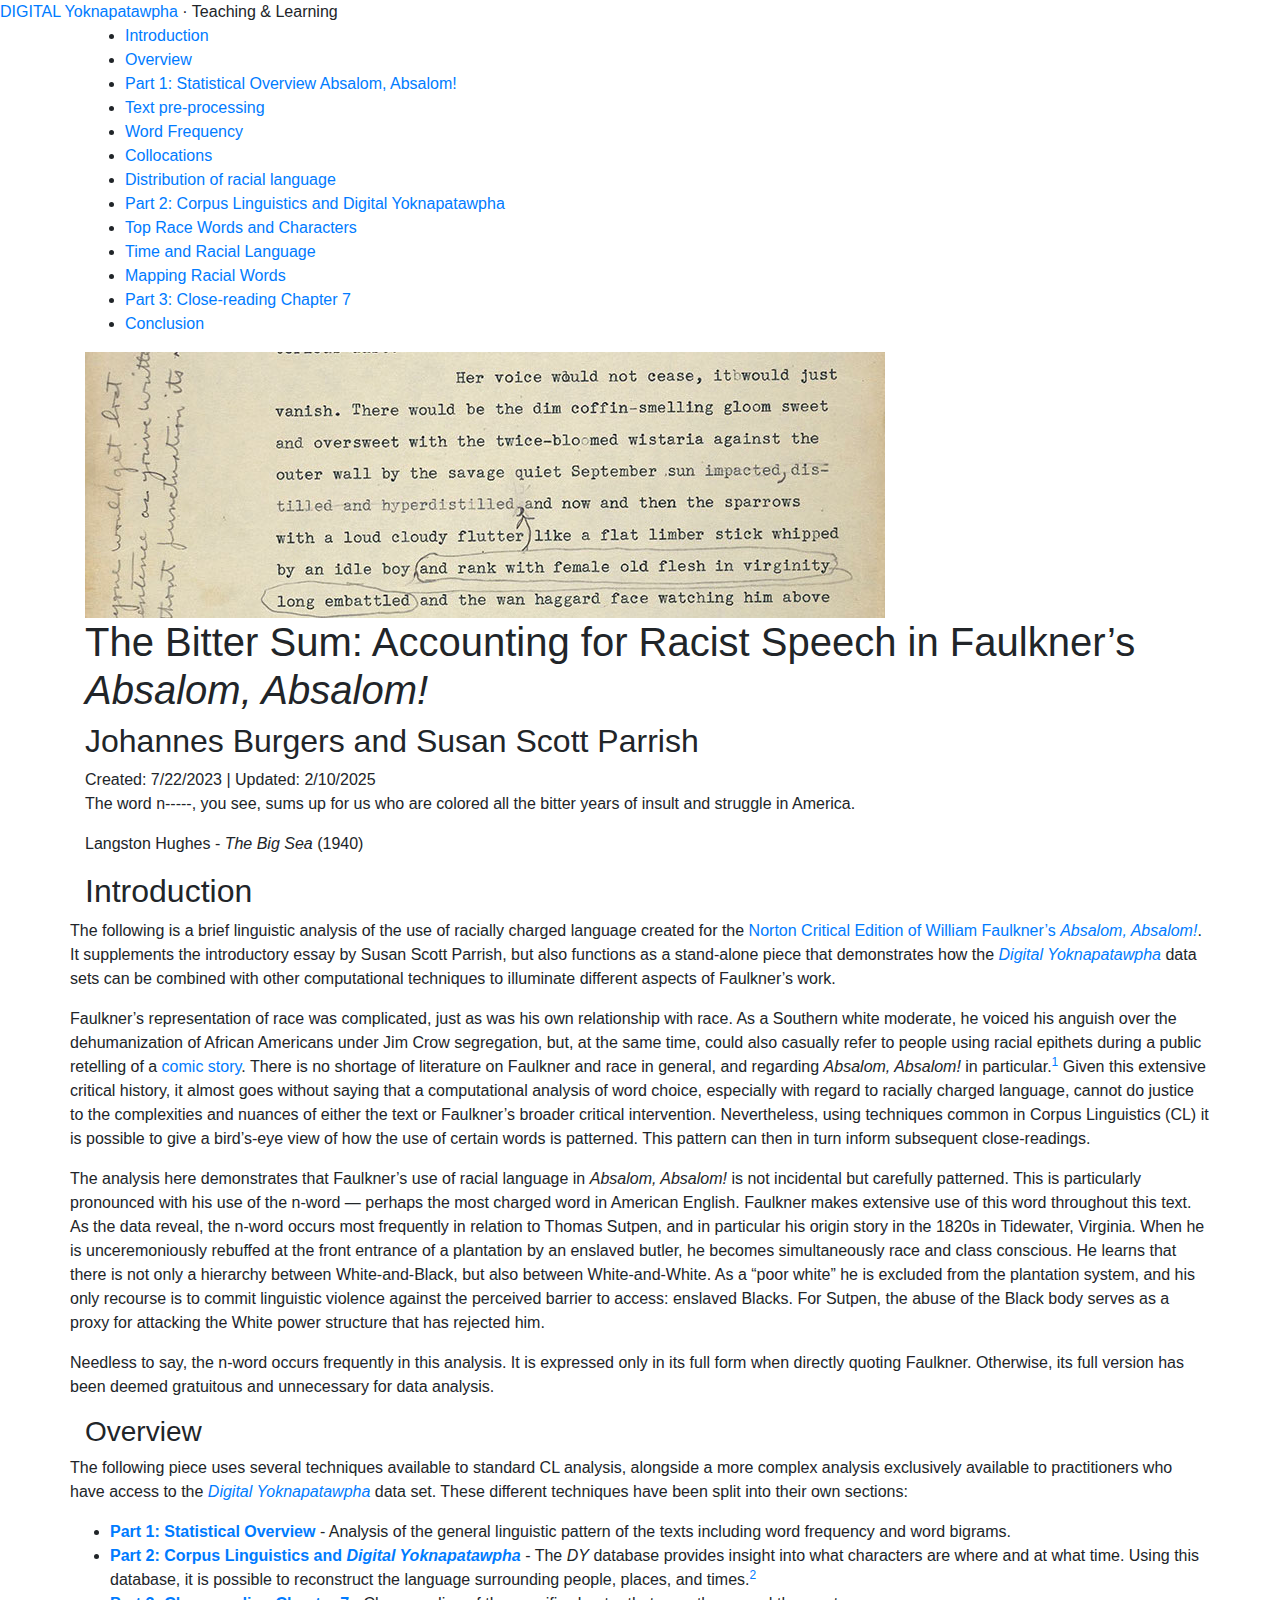
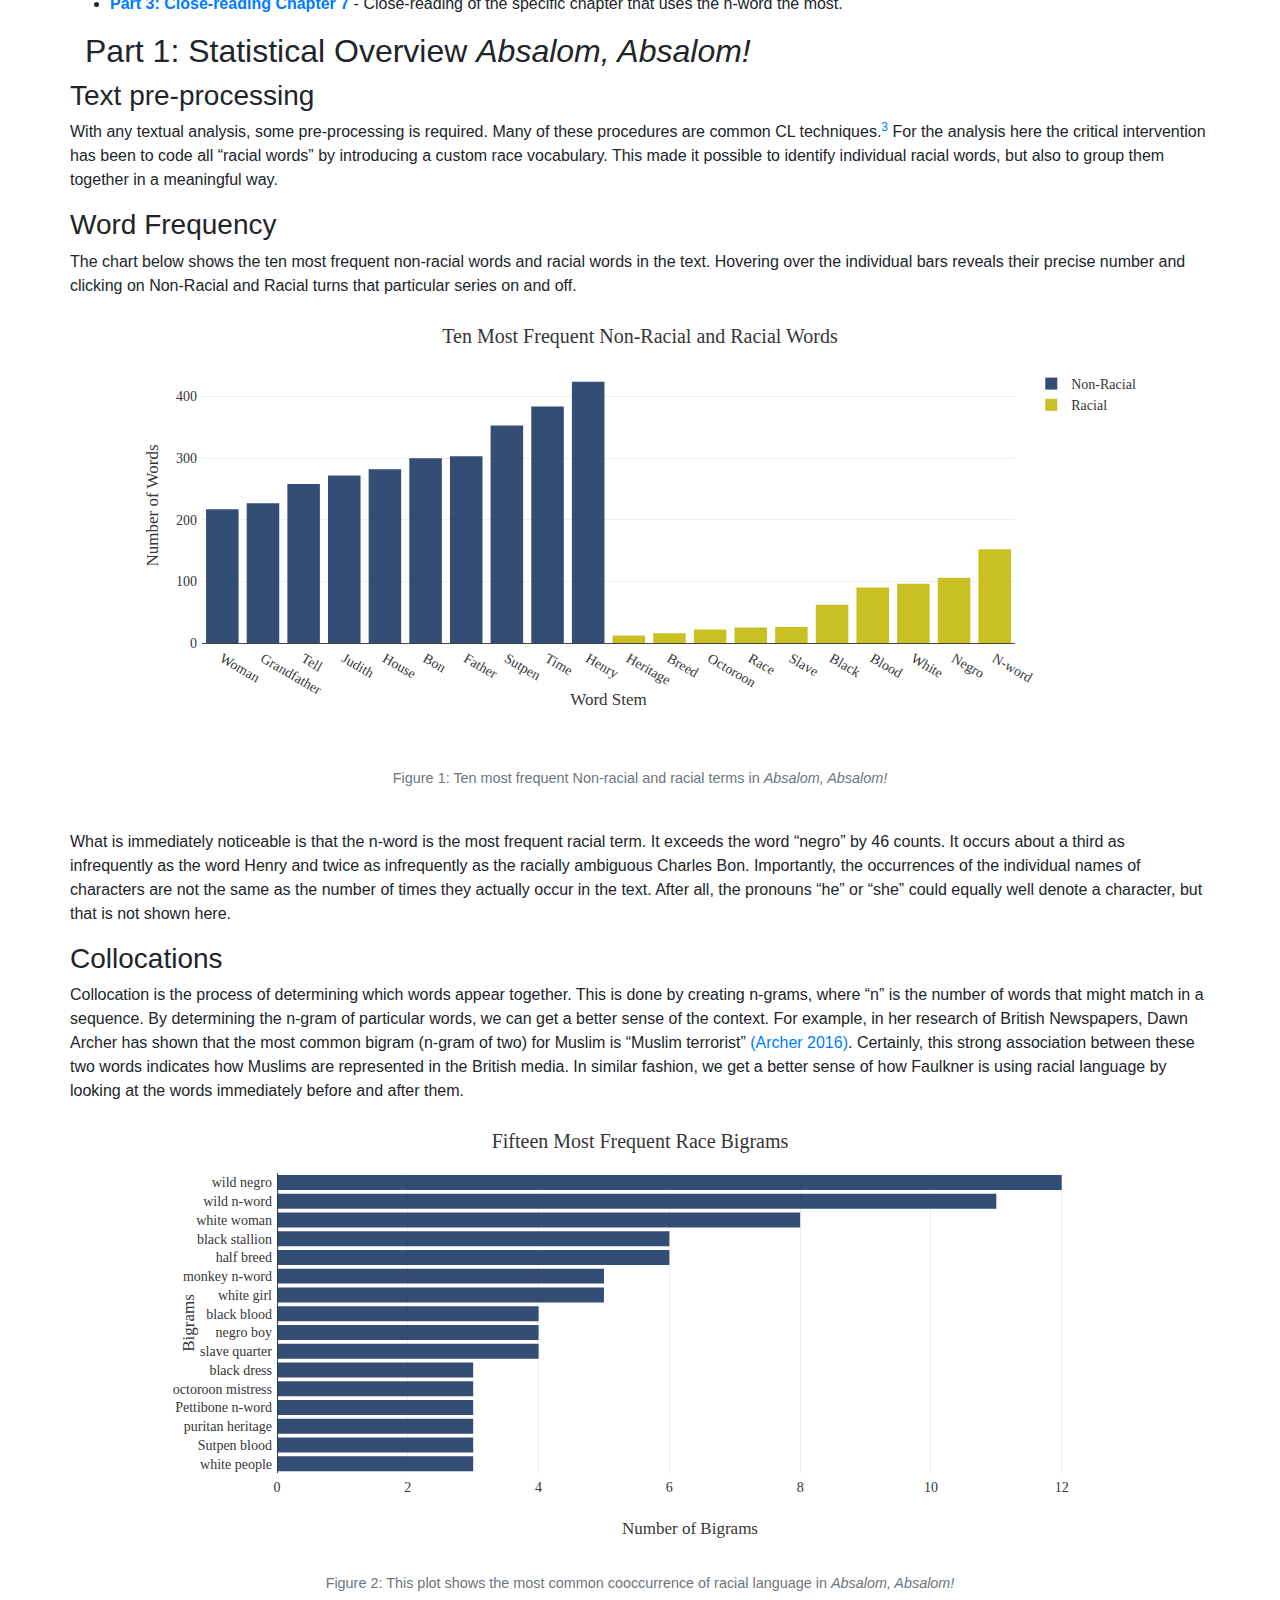
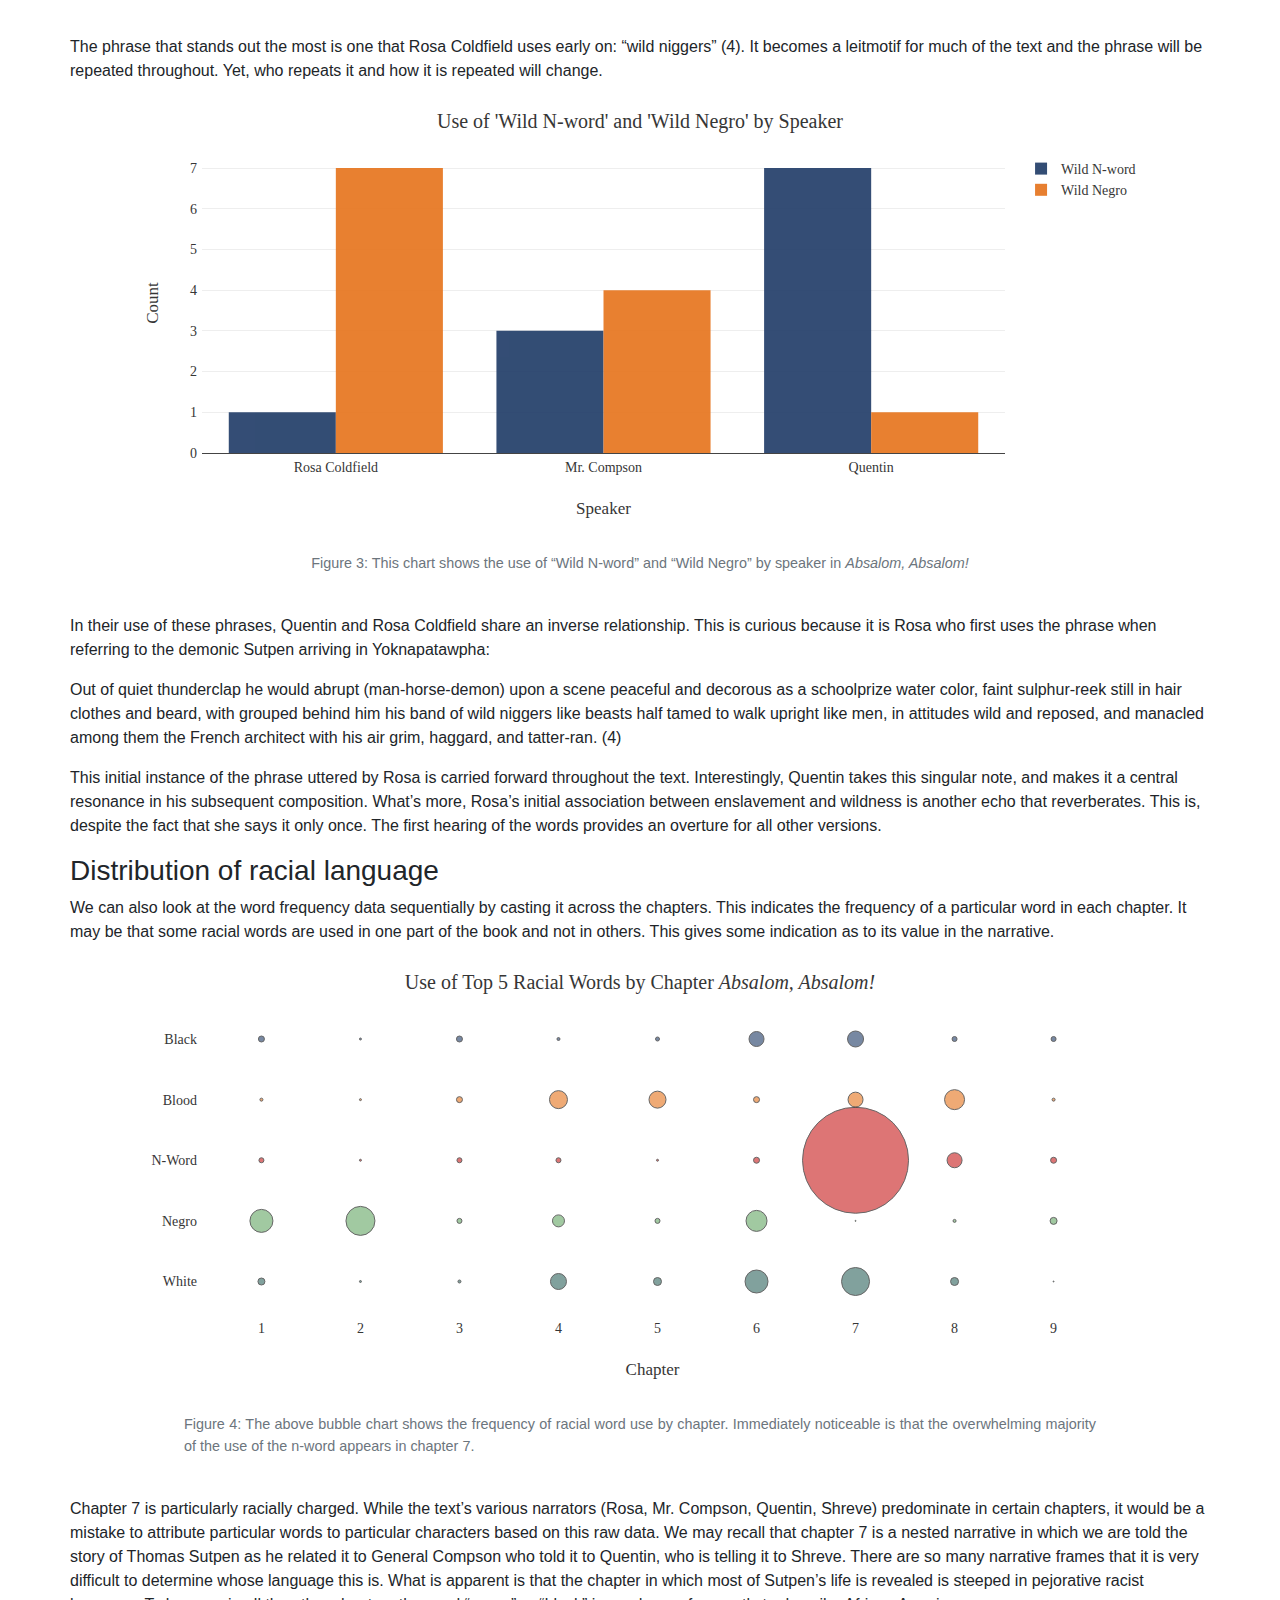
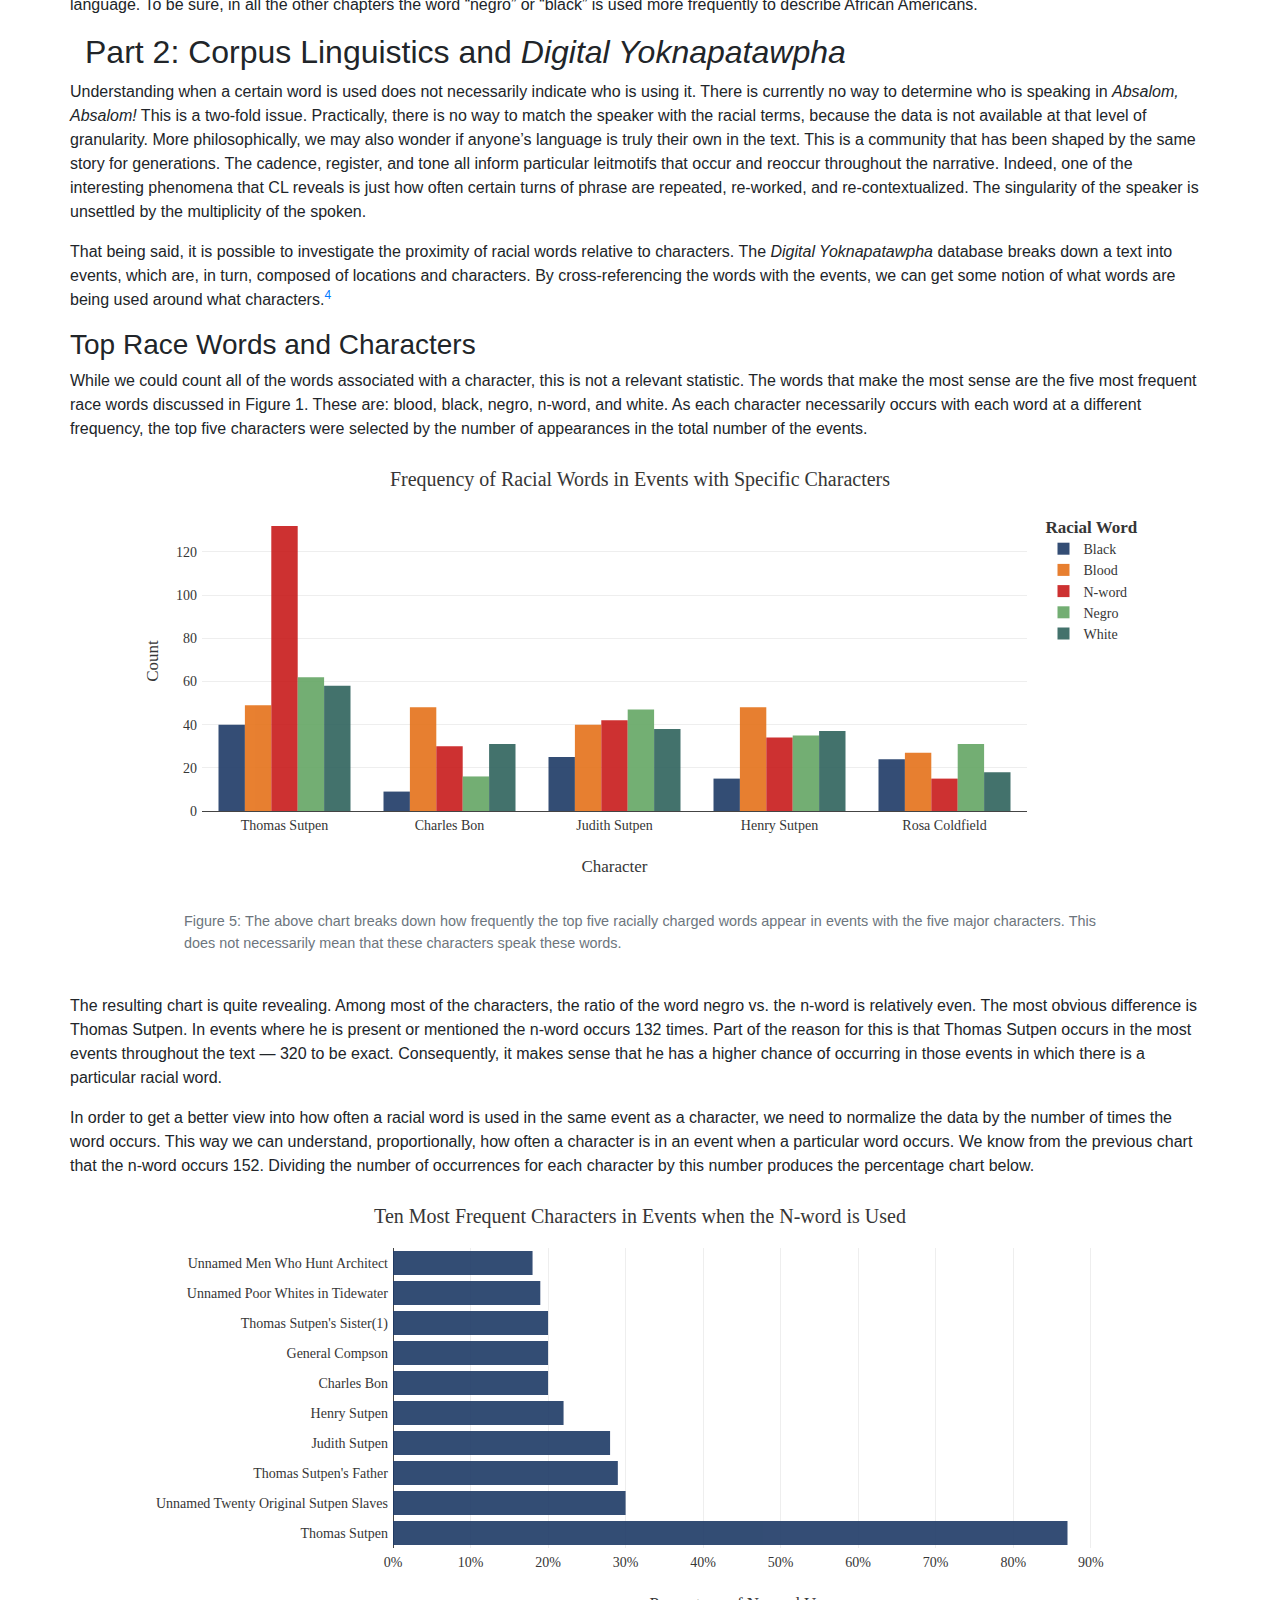
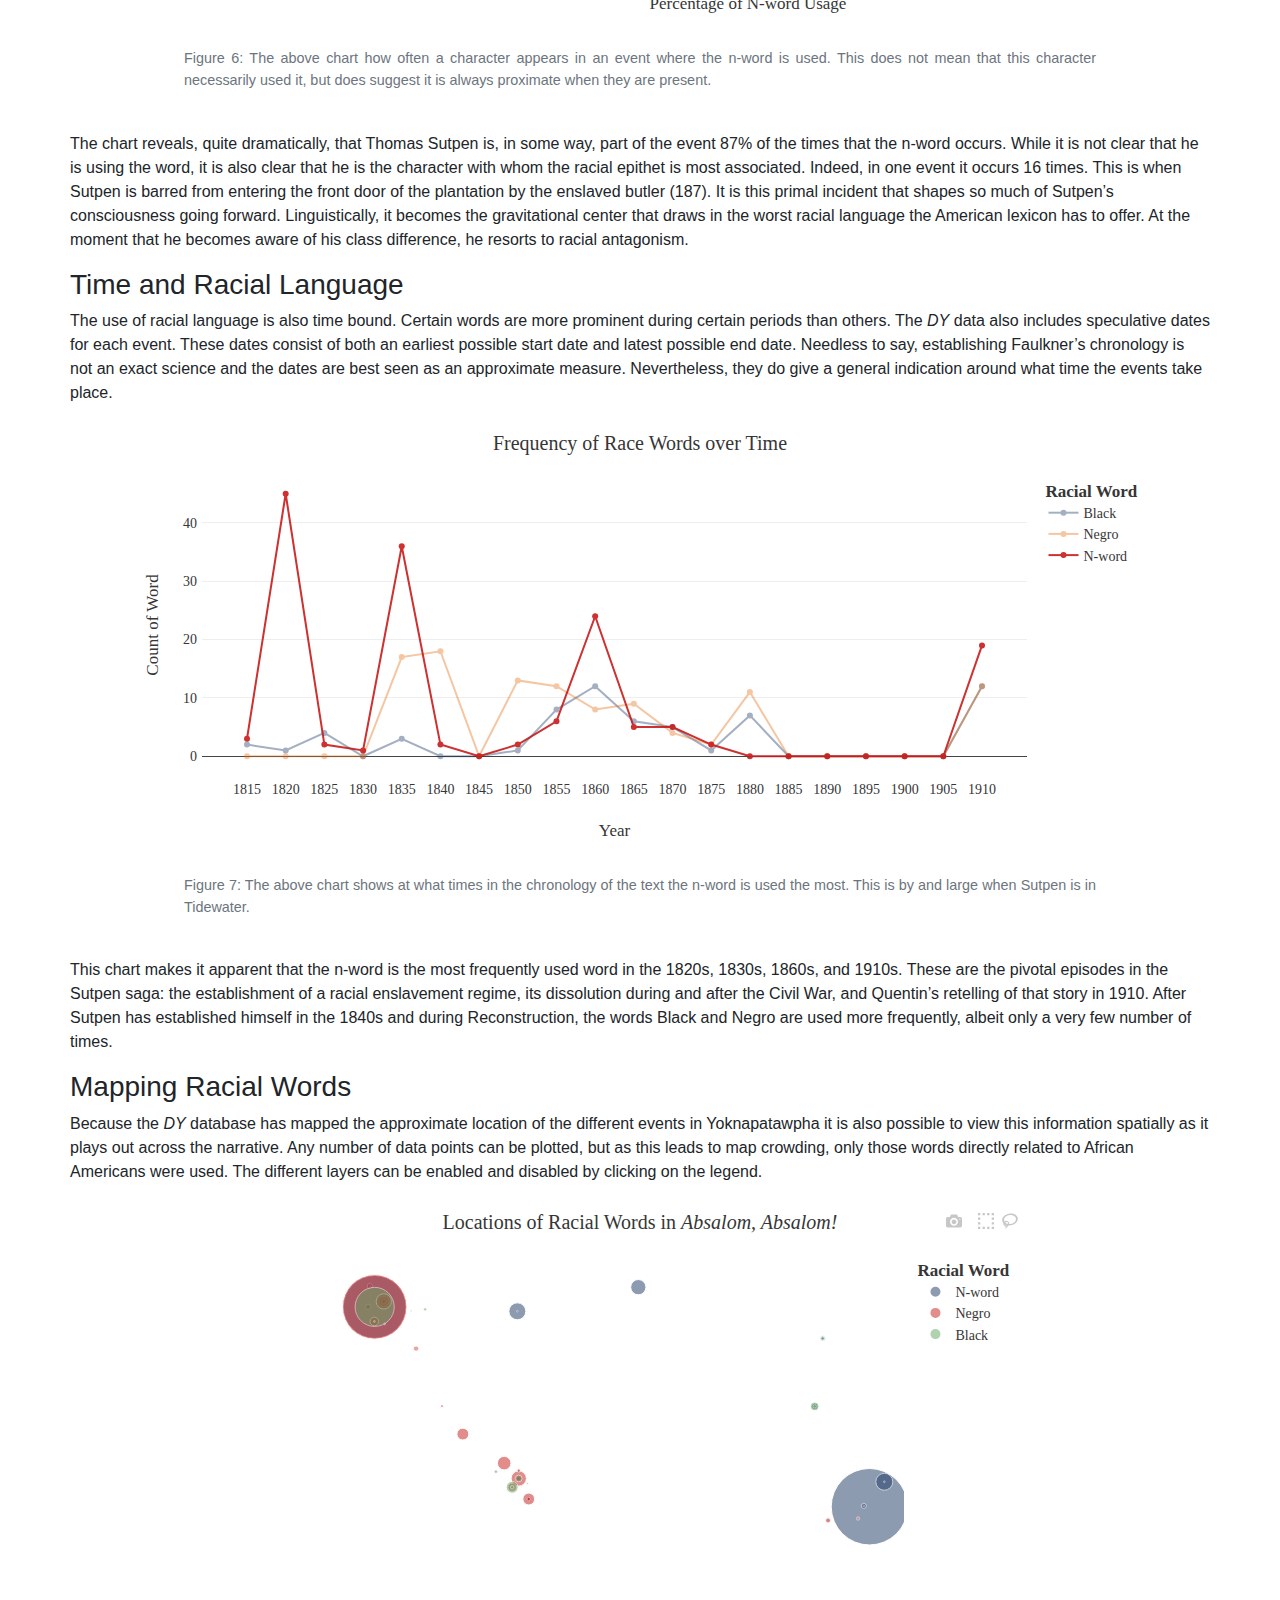
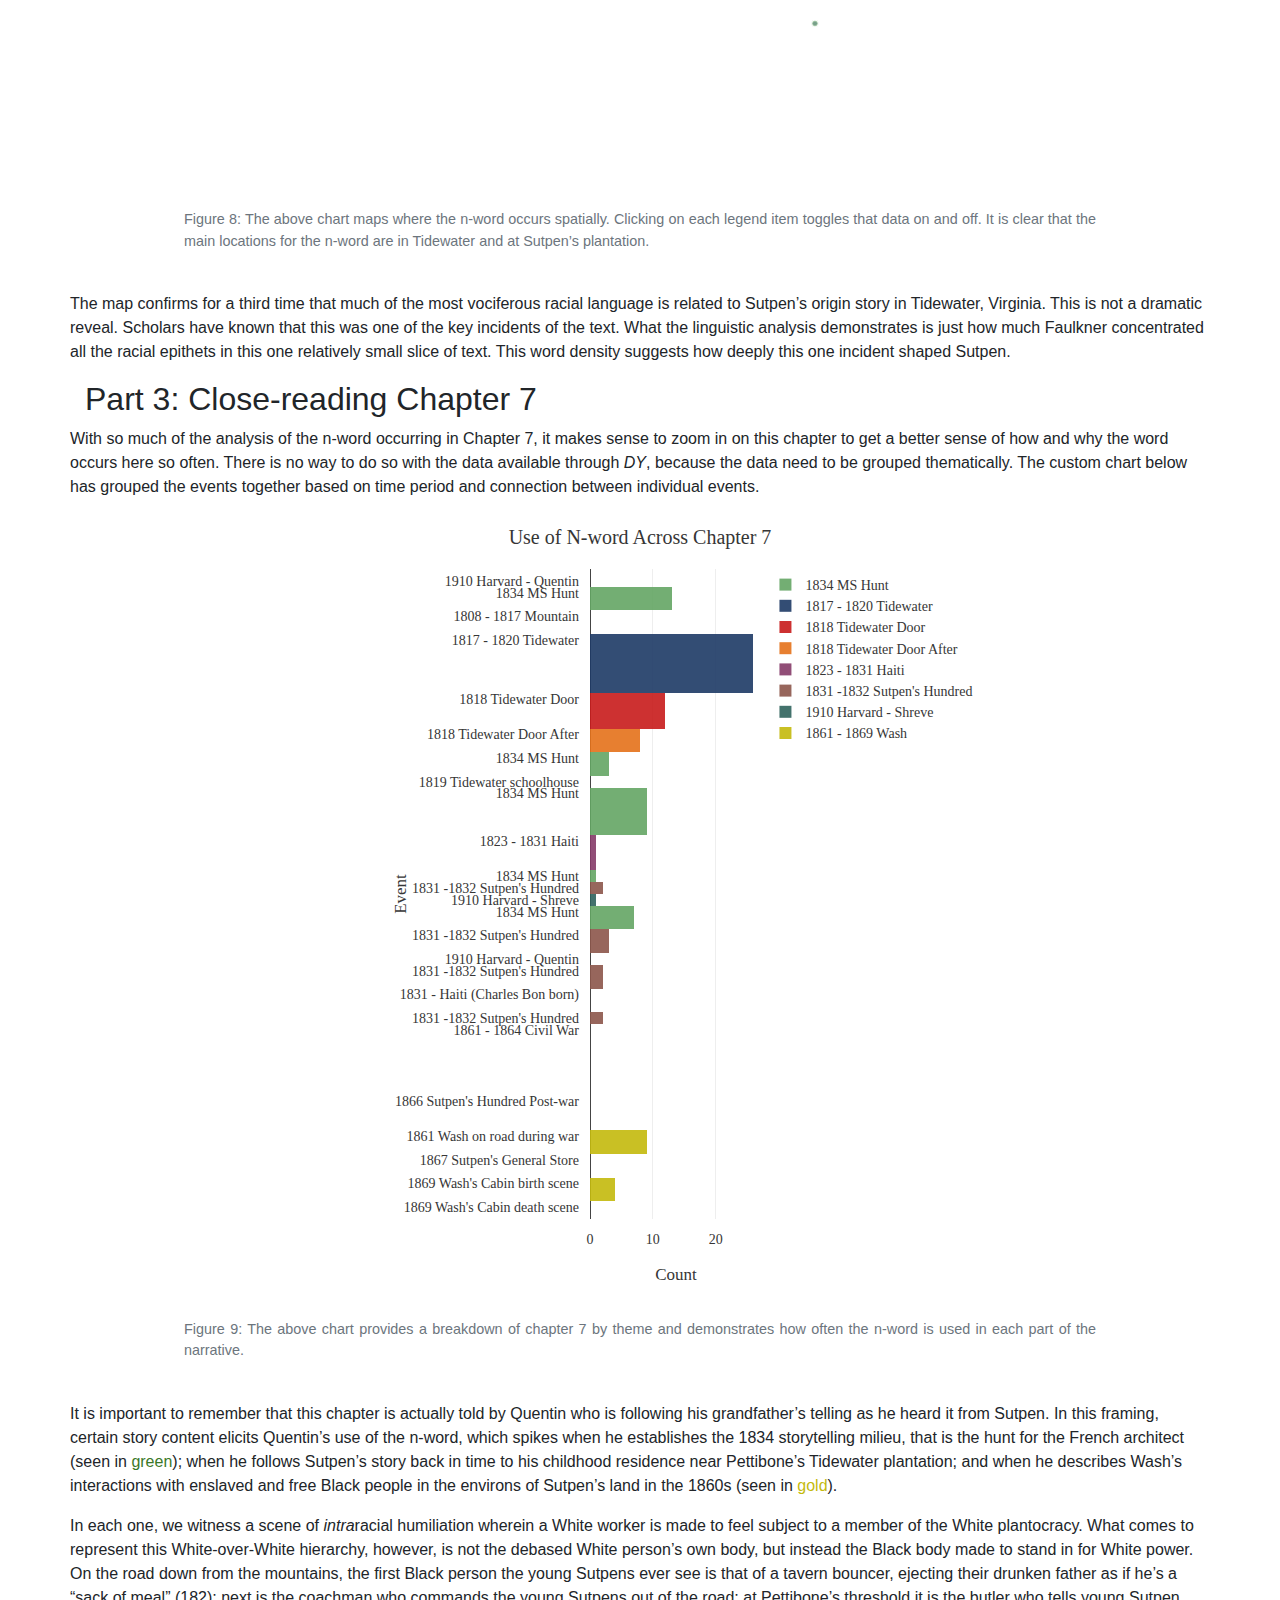
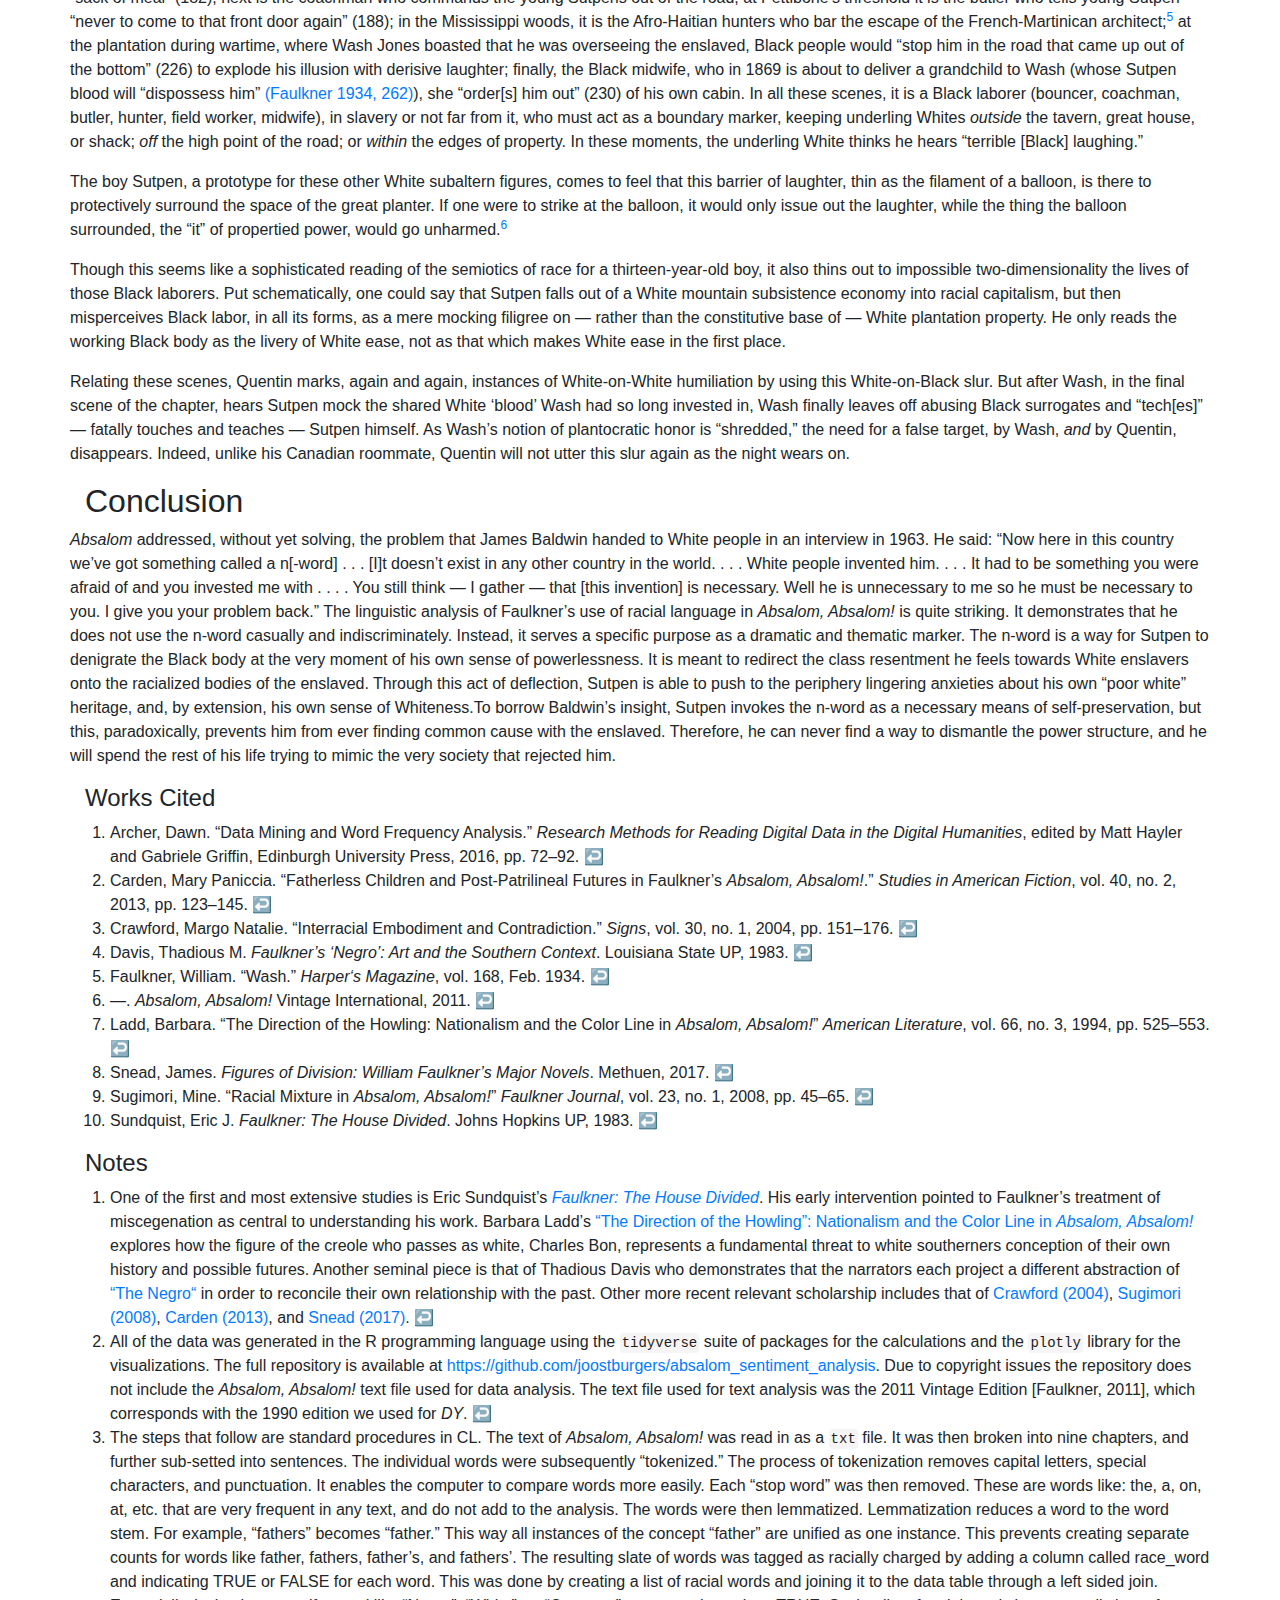
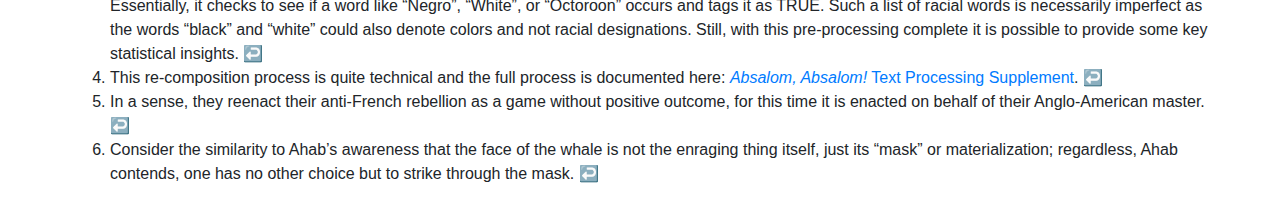
<file: index.html>
﻿<!DOCTYPE html>
<html lang="en">
<head>
	<meta charset="UTF-8">
	<meta name="viewport" content="width=device-width, initial-scale=1.0">
	<meta name="author" content="Your Name">
	<title>The Bitter Sum: Accounting for Racist Speech in Faulkner's</title>
	<script src="https://code.jquery.com/jquery-3.6.0.min.js"></script>
	<script src="https://cdn.plot.ly/plotly-2.24.1.min.js"></script>
	<script src="js/faulkner_chart_styles.js"></script>
	<script src="js/absalom_charts.js"></script>


	<!-- CSS Imports -->
	<link rel="stylesheet" href="https://maxcdn.bootstrapcdn.com/bootstrap/4.5.2/css/bootstrap.min.css">
	<link rel="stylesheet" href="https://faulkner.iath.virginia.edu/family/family.css">
	<link rel="stylesheet" href="https://faulkner.iath.virginia.edu/learning_modules/css/learning_module.css">

	
	<style>

		pre code {
			white-space: pre-wrap;
		}

		code {
			color: #1f1c1b;
			font-family: Menlo,Monaco,Consolas,"Courier New",monospace;
			background-color: #f5f5f5;
			border: 1px solid #f5f5f5;
			border-radius: 4px;
			padding: 1px;
		}
		
		
		body {
			counter-reset: figure-counter;
		}



		.chart-container {
			counter-increment: figure-counter;
			flex-direction: column;
			display: flex;
			justify-content: center;
			align-items: center;
			margin: 20px auto;
			width: 100%;
		}


		.figure-caption {
			text-align: justify;
			text-align-last: left;
			max-width: 80%;
			margin-top: 0px;
			margin-bottom: 20px;
		}

			.figure-caption:before {
				content: "Figure " counter(figure-counter) ": ";
			}

	</style>
</head>
<body>

	<!--This is the full html header. Will replace with the PHP version once the format has been approved. -->
	<div id="page_header">
		<div id="header_logo"><a class="logo" href="http://faulkner.iath.virginia.edu/"><span class="digital">DIGITAL</span> Yoknapatawpha</a> · Teaching &amp; Learning</div>
		<!--#include virtual="../../family/include_menu-main.php" -->
	</div>

	<div class="container">

		<div class="sidebar">
			<div id="TableOfContents"></div>
		</div>
		<div class="main">

			<div class="banner-container">

				<img src="images/archive_absalom_typescript_p2_banner.jpg" class="banner-img" alt="Banner image for Accounting for Racist Speech in Faulkner's Absalom Absalom'">
				<div class="glance-overlay">
					<div class="glance-title-container">
						<h1 class="glance-title">The Bitter Sum: Accounting for Racist Speech in Faulkner&rsquo;s <em>Absalom, Absalom!</em></h1>
						<h2 class="glance-subtitle"><span>Johannes Burgers and Susan Scott Parrish</span></h2>
					</div>
					<div class="glance-meta">Created: 7/22/2023 | Updated: 2/10/2025</div>
				</div>
			</div>



			<blockquote class="activity-quote-epigraph">
				<p>The word n-----, you see, sums up for us who are colored all the bitter years of insult and struggle in America.</p>
				<footer class="activity-quote-epigraph-footer">Langston Hughes - <em>The Big Sea</em> (1940)</footer>
			</blockquote>

			<div class="lesson-section">
				<h2 class="content_sub_title">Introduction</h2>
				<div class="row">
					<div class="column">
						<div class="activity-instructions">
							<p>The following is a brief linguistic analysis of the use of racially charged language created for the <a href="https://wwnorton.com/books/9780393422580">Norton Critical Edition of William Faulkner&rsquo;s <em>Absalom, Absalom!</em></a>. It supplements the introductory essay by Susan Scott Parrish, but also functions as a stand-alone piece that demonstrates how the <a href="http://faulkner.iath.virginia.edu/"> <em>Digital Yoknapatawpha</em></a> data sets can be combined with other computational techniques to illuminate different aspects of Faulkner&rsquo;s work.</p>

							<p>Faulkner&rsquo;s representation of race was complicated, just as was his own relationship with race. As a Southern white moderate, he voiced his anguish over the dehumanization of African Americans under Jim Crow segregation, but, at the same time, could also casually refer to people using racial epithets during a public retelling of a <a href="https://faulkner.lib.virginia.edu/display/wfaudio02_2.html#wfaudio02_2.2">comic story</a>. There is no shortage of literature on Faulkner and race in general, and regarding <em>Absalom, Absalom!</em> in particular.<sup id="fn1"><a href="#note1">1</a></sup> Given this extensive critical history, it almost goes without saying that a computational analysis of word choice, especially with regard to racially charged language, cannot do justice to the complexities and nuances of either the text or Faulkner&rsquo;s broader critical intervention. Nevertheless, using techniques common in Corpus Linguistics (CL) it is possible to give a bird&rsquo;s-eye view of how the use of certain words is patterned. This pattern can then in turn inform subsequent close-readings.</p>

							<p>The analysis here demonstrates that Faulkner&rsquo;s use of racial language in <em>Absalom, Absalom!</em> is not incidental but carefully patterned. This is particularly pronounced with his use of the n-word &mdash; perhaps the most charged word in American English. Faulkner makes extensive use of this word throughout this text. As the data reveal, the n-word occurs most frequently in relation to Thomas Sutpen, and in particular his origin story in the 1820s in Tidewater, Virginia. When he is unceremoniously rebuffed at the front entrance of a plantation by an enslaved butler, he becomes simultaneously race and class conscious. He learns that there is not only a hierarchy between White-and-Black, but also between White-and-White. As a &ldquo;poor white&rdquo; he is excluded from the plantation system, and his only recourse is to commit linguistic violence against the perceived barrier to access: enslaved Blacks. For Sutpen, the abuse of the Black body serves as a proxy for attacking the White power structure that has rejected him.</p>

							<p>Needless to say, the n-word occurs frequently in this analysis. It is expressed only in its full form when directly quoting Faulkner. Otherwise, its full version has been deemed gratuitous and unnecessary for data analysis.</p>
						</div>
					</div>
				</div>


				<h3 class="activity-title-blank">Overview</h3>
				<div class="row">
					<div class="column">
						<div class="activity-instructions">
							<p>The following piece uses several techniques available to standard CL analysis, alongside a more complex analysis exclusively available to practitioners who have access to the <a href="http://faulkner.iath.virginia.edu/"> <em>Digital Yoknapatawpha</em></a> data set. These different techniques have been split into their own sections:</p>

							<ul class="activity-list-unordered-blank">
								<li><a href="#part_1"><strong>Part 1: Statistical Overview</strong></a> - Analysis of the general linguistic pattern of the texts including word frequency and word bigrams.</li>
								<li><a href="#part_2"><strong>Part 2: Corpus Linguistics and <em>Digital Yoknapatawpha</em></strong></a> - The <em>DY</em> database provides insight into what characters are where and at what time. Using this database, it is possible to reconstruct the language surrounding people, places, and times.<sup id="fn2"><a href="#note2">2</a></sup></li>
								<li><a href="#part_3"><strong>Part 3: Close-reading Chapter 7</strong></a> - Close-reading of the specific chapter that uses the n-word the most.</li>
							</ul>

						</div>
					</div>
				</div>
			</div>


			<div class="lesson-section">
				<h2 class="content_sub_title">Part 1: Statistical Overview <em>Absalom, Absalom!</em></h2>
				<div class="row">
					<div class="column">
						<h3 class="content_sub_title activity-title-blank">Text pre-processing</h3>
						<div class="activity-instructions">


							<p>With any textual analysis, some pre-processing is required. Many of these procedures are common CL techniques.<sup id="fn3"><a href="#note3">3</a></sup> For the analysis here the critical intervention has been to code all &ldquo;racial words&rdquo; by introducing a custom race vocabulary. This made it possible to identify individual racial words, but also to group them together in a meaningful way.</p>

						</div>
						<h3 class="activity-title-blank">Word Frequency</h3>
						<div class="activity-instructions">

							<p>The chart below shows the ten most frequent non-racial words and racial words in the text. Hovering over the individual bars reveals their precise number and clicking on Non-Racial and Racial turns that particular series on and off.</p>

							<div class="chart-container">
								<div id="wordFrequencyChart" style="width: 90%;"></div>
								<div class="figure-caption">Ten most frequent Non-racial and racial terms in <em>Absalom, Absalom!</em></div>
							</div>


							<p>What is immediately noticeable is that the n-word is the most frequent racial term. It exceeds the word &ldquo;negro&rdquo; by 46 counts. It occurs about a third as infrequently as the word Henry and twice as infrequently as the racially ambiguous Charles Bon. Importantly, the occurrences of the individual names of characters are not the same as the number of times they actually occur in the text. After all, the pronouns &ldquo;he&rdquo; or &ldquo;she&rdquo; could equally well denote a character, but that is not shown here.</p>
						</div>

						<h3 class="activity-title-blank">Collocations</h3>
						<div class="activity-instructions">
							<p>Collocation is the process of determining which words appear together. This is done by creating n-grams, where &ldquo;n&rdquo; is the number of words that might match in a sequence. By determining the n-gram of particular words, we can get a better sense of the context. For example, in her research of British Newspapers, Dawn Archer has shown that the most common bigram (n-gram of two) for Muslim is &ldquo;Muslim terrorist&rdquo; <a href="#Archer2016" id="cite-Archer2016">(Archer 2016)</a>. Certainly, this strong association between these two words indicates how Muslims are represented in the British media. In similar fashion, we get a better sense of how Faulkner is using racial language by looking at the words immediately before and after them.</p>

							<div class="chart-container">
								<div id="bigramChart" style="width: 90%;"></div>	<div class="figure-caption">This plot shows the most common cooccurrence of racial language in <em>Absalom, Absalom!</em></div>
							</div>




							<p>The phrase that stands out the most is one that Rosa Coldfield uses early on: &ldquo;wild niggers&rdquo; (4). It becomes a leitmotif for much of the text and the phrase will be repeated throughout. Yet, who repeats it and how it is repeated will change.</p>
							<div class="chart-container">
								<div id="speakerChart" style="width: 90%;"></div><div class="figure-caption"> This chart shows the use of &ldquo;Wild N-word&rdquo; and &ldquo;Wild Negro&rdquo; by speaker in <em>Absalom, Absalom!</em></div>
							</div>




							<p>In their use of these phrases, Quentin and Rosa Coldfield share an inverse relationship. This is curious because it is Rosa who first uses the phrase when referring to the demonic Sutpen arriving in Yoknapatawpha:</p>

							<blockquote class="activity-quote-full">
								<p>Out of quiet thunderclap he would abrupt (man-horse-demon) upon a scene peaceful and decorous as a schoolprize water color, faint sulphur-reek still in hair clothes and beard, with grouped behind him his band of wild niggers like beasts half tamed to walk upright like men, in attitudes wild and reposed, and manacled among them the French architect with his air grim, haggard, and tatter-ran. (4)</p>
							</blockquote>

							<p>This initial instance of the phrase uttered by Rosa is carried forward throughout the text. Interestingly, Quentin takes this singular note, and makes it a central resonance in his subsequent composition. What&rsquo;s more, Rosa&rsquo;s initial association between enslavement and wildness is another echo that reverberates. This is, despite the fact that she says it only once. The first hearing of the words provides an overture for all other versions.</p>
						</div>

						<h3 class="activity-title-blank">Distribution of racial language</h3>
						<div class="activity-instructions">
							<p>	We can also look at the word frequency data sequentially by casting it across the chapters. This indicates the frequency of a particular word in each chapter. It may be that some racial words are used in one part of the book and not in others. This gives some indication as to its value in the narrative.</p>

							<div class="chart-container">
								<div id="bubbleChart" style="width: 90%;"></div>

								<div class="figure-caption">The above bubble chart shows the frequency of racial word use by chapter. Immediately noticeable is that the overwhelming majority of the use of the n-word appears in chapter 7.</div>
							</div>




							<p>Chapter 7 is particularly racially charged. While the text&rsquo;s various narrators (Rosa, Mr. Compson, Quentin, Shreve) predominate in certain chapters, it would be a mistake to attribute particular words to particular characters based on this raw data. We may recall that chapter 7 is a nested narrative in which we are told the story of Thomas Sutpen as he related it to General Compson who told it to Quentin, who is telling it to Shreve. There are so many narrative frames that it is very difficult to determine whose language this is. What is apparent is that the chapter in which most of Sutpen&rsquo;s life is revealed is steeped in pejorative racist language. To be sure, in all the other chapters the word &ldquo;negro&rdquo; or &ldquo;black&rdquo; is used more frequently to describe African Americans.</p>
						</div>
					</div>
				</div>
			</div>
			<div class="lesson-section">
				<h2 class="content_sub_title">Part 2: Corpus Linguistics and <em>Digital Yoknapatawpha</em></h2>
				<div class="row">
					<div class="column">
						<div class="activity-instructions">
							<p>Understanding when a certain word is used does not necessarily indicate who is using it. There is currently no way to determine who is speaking in <em>Absalom, Absalom!</em> This is a two-fold issue. Practically, there is no way to match the speaker with the racial terms, because the data is not available at that level of granularity. More philosophically, we may also wonder if anyone&rsquo;s language is truly their own in the text. This is a community that has been shaped by the same story for generations. The cadence, register, and tone all inform particular leitmotifs that occur and reoccur throughout the narrative. Indeed, one of the interesting phenomena that CL reveals is just how often certain turns of phrase are repeated, re-worked, and re-contextualized. The singularity of the speaker is unsettled by the multiplicity of the spoken.</p>

							<p>That being said, it is possible to investigate the proximity of racial words relative to characters. The <em>Digital Yoknapatawpha</em> database breaks down a text into events, which are, in turn, composed of locations and characters. By cross-referencing the words with the events, we can get some notion of what words are being used around what characters.<sup id="fn4"><a href="#note4">4</a></sup></p>
						</div>
						<h3 class="activity-title-blank">Top Race Words and Characters</h3>
						<div class="activity-instructions">
							<p>While we could count all of the words associated with a character, this is not a relevant statistic. The words that make the most sense are the five most frequent race words discussed in Figure 1. These are: blood, black, negro, n-word, and white. As each character necessarily occurs with each word at a different frequency, the top five characters were selected by the number of appearances in the total number of the events.</p>
							<div class="chart-container">
								<div id="raceBarChart" style="width: 90%"></div>	<div class="figure-caption"> The above chart breaks down how frequently the top five racially charged words appear in events with the five major characters. This does not necessarily mean that these characters speak these words.</div>
							</div>




							<p>The resulting chart is quite revealing. Among most of the characters, the ratio of the word negro vs. the n-word is relatively even. The most obvious difference is Thomas Sutpen. In events where he is present or mentioned the n-word occurs 132 times. Part of the reason for this is that Thomas Sutpen occurs in the most events throughout the text &mdash; 320 to be exact. Consequently, it makes sense that he has a higher chance of occurring in those events in which there is a particular racial word.</p>

							<p>In order to get a better view into how often a racial word is used in the same event as a character, we need to normalize the data by the number of times the word occurs. This way we can understand, proportionally, how often a character is in an event when a particular word occurs. We know from the previous chart that the n-word occurs 152. Dividing the number of occurrences for each character by this number produces the percentage chart below.</p>

							<div class="chart-container">
								<div id="nWordCharacterChart" style="width: 90%"></div>
								<div class="figure-caption">
									The above chart how often a character appears in an event where the n-word is used. This does not mean that this character necessarily used it, but does suggest it is always proximate when they are present.
								</div>
							</div>


							<p>The chart reveals, quite dramatically, that Thomas Sutpen is, in some way, part of the event 87% of the times that the n-word occurs. While it is not clear that he is using the word, it is also clear that he is the character with whom the racial epithet is most associated. Indeed, in one event it occurs 16 times. This is when Sutpen is barred from entering the front door of the plantation by the enslaved butler (187). It is this primal incident that shapes so much of Sutpen&rsquo;s consciousness going forward. Linguistically, it becomes the gravitational center that draws in the worst racial language the American lexicon has to offer. At the moment that he becomes aware of his class difference, he resorts to racial antagonism.</p>
						</div>
						<h3 class="activity-title-blank">Time and Racial Language</h3>
						<div class="activity-instructions">
							The use of racial language is also time bound. Certain words are more prominent during certain periods than others. The <em>DY</em> data also includes speculative dates for each event. These dates consist of both an earliest possible start date and latest possible end date. Needless to say, establishing Faulkner&rsquo;s chronology is not an exact science and the dates are best seen as an approximate measure. Nevertheless, they do give a general indication around what time the events take place.
							<div class="chart-container">
								<div id="raceDateChart" style="width: 90%;"></div>

								<div class="figure-caption"> The above chart shows at what times in the chronology of the text the n-word is used the most. This is by and large when Sutpen is in Tidewater.</div>
							</div>


							<p>This chart makes it apparent that the n-word is the most frequently used word in the 1820s, 1830s, 1860s, and 1910s. These are the pivotal episodes in the Sutpen saga: the establishment of a racial enslavement regime, its dissolution during and after the Civil War, and Quentin&rsquo;s retelling of that story in 1910. After Sutpen has established himself in the 1840s and during Reconstruction, the words Black and Negro are used more frequently, albeit only a very few number of times. </p>
						</div>
						<h3 class="activity-title-blank">Mapping Racial Words</h3>
						<div class="activity-instructions">
							<p>Because the <em>DY</em> database has mapped the approximate location of the different events in Yoknapatawpha it is also possible to view this information spatially as it plays out across the narrative. Any number of data points can be plotted, but as this leads to map crowding, only those words directly related to African Americans were used. The different layers can be enabled and disabled by clicking on the legend.</p>
							<div class="chart-container">
								<div id="raceMapChart"> </div>
								<div class="figure-caption"> The above chart maps where the n-word occurs spatially. Clicking on each legend item toggles that data on and off. It is clear that the main locations for the n-word are in Tidewater and at Sutpen&rsquo;s plantation.</div>
							</div>

							<p>The map confirms for a third time that much of the most vociferous racial language is related to Sutpen&rsquo;s origin story in Tidewater, Virginia. This is not a dramatic reveal. Scholars have known that this was one of the key incidents of the text. What the linguistic analysis demonstrates is just how much Faulkner concentrated all the racial epithets in this one relatively small slice of text. This word density suggests how deeply this one incident shaped Sutpen.</p>
						</div>
					</div>
				</div>
			</div>
			<div class="lesson-section">
				<h2 class="content_sub_title">Part 3: Close-reading Chapter 7</h2>
				<div class="row">
					<div class="column">
						<div class="activity-instructions">


							<p>With so much of the analysis of the n-word occurring in Chapter 7, it makes sense to zoom in on this chapter to get a better sense of how and why the word occurs here so often. There is no way to do so with the data available through <em>DY</em>, because the data need to be grouped thematically. The custom chart below has grouped the events together based on time period and connection between individual events.</p>
							<div class="chart-container">
								<div id="chapter7NWordChart"></div>
								<div class="figure-caption"> The above chart provides a breakdown of chapter 7 by theme and demonstrates how often the n-word is used in each part of the narrative.</div>
							</div>

							<p>It is important to remember that this chapter is actually told by Quentin who is following his grandfather&rsquo;s telling as he heard it from Sutpen. In this framing, certain story content elicits Quentin&rsquo;s use of the n-word, which spikes when he establishes the 1834 storytelling milieu, that is the hunt for the French architect (seen in <span style="color: #3A7828;">green</span>); when he follows Sutpen&rsquo;s story back in time to his childhood residence near Pettibone&rsquo;s Tidewater plantation; and when he describes Wash&rsquo;s interactions with enslaved and free Black people in the environs of Sutpen&rsquo;s land in the 1860s (seen in <span style="color: #C4BA0D;">gold</span>).</p>

							<p>In each one, we witness a scene of <em>intra</em>racial humiliation wherein a White worker is made to feel subject to a member of the White plantocracy. What comes to represent this White-over-White hierarchy, however, is not the debased White person&rsquo;s own body, but instead the Black body made to stand in for White power. On the road down from the mountains, the first Black person the young Sutpens ever see is that of a tavern bouncer, ejecting their drunken father as if he&rsquo;s a &ldquo;sack of meal&rdquo; (182); next is the coachman who commands the young Sutpens out of the road; at Pettibone&rsquo;s threshold it is the butler who tells young Sutpen &ldquo;never to come to that front door again&rdquo; (188); in the Mississippi woods, it is the Afro-Haitian hunters who bar the escape of the French-Martinican architect;<sup id="fn5"><a href="#note5">5</a></sup> at the plantation during wartime, where Wash Jones boasted that he was overseeing the enslaved, Black people would &ldquo;stop him in the road that came up out of the bottom&rdquo; (226) to explode his illusion with derisive laughter; finally, the Black midwife, who in 1869 is about to deliver a grandchild to Wash (whose Sutpen blood will &ldquo;dispossess him&rdquo; <a href="#Faulkner1934"> (Faulkner 1934, 262)</a>), she &ldquo;order[s] him out&rdquo; (230) of his own cabin. In all these scenes, it is a Black laborer (bouncer, coachman, butler, hunter, field worker, midwife), in slavery or not far from it, who must act as a boundary marker, keeping underling Whites <em>outside</em> the tavern, great house, or shack; <em>off</em> the high point of the road; or <em>within</em> the edges of property. In these moments, the underling White thinks he hears &ldquo;terrible [Black] laughing.&rdquo;</p>

							<p>The boy Sutpen, a prototype for these other White subaltern figures, comes to feel that this barrier of laughter, thin as the filament of a balloon, is there to protectively surround the space of the great planter. If one were to strike at the balloon, it would only issue out the laughter, while the thing the balloon surrounded, the &ldquo;it&rdquo; of propertied power, would go unharmed.<sup id="fn6"><a href="#note6">6</a></sup></p>



							<p>Though this seems like a sophisticated reading of the semiotics of race for a thirteen-year-old boy, it also thins out to impossible two-dimensionality the lives of those Black laborers. Put schematically, one could say that Sutpen falls out of a White mountain subsistence economy into racial capitalism, but then misperceives Black labor, in all its forms, as a mere mocking filigree on &mdash; rather than the constitutive base of &mdash; White plantation property. He only reads the working Black body as the livery of White ease, not as that which makes White ease in the first place.</p>

							<p>Relating these scenes, Quentin marks, again and again, instances of White-on-White humiliation by using this White-on-Black slur. But after Wash, in the final scene of the chapter, hears Sutpen mock the shared White &lsquo;blood&rsquo; Wash had so long invested in, Wash finally leaves off abusing Black surrogates and &ldquo;tech[es]&rdquo; &mdash; fatally touches and teaches &mdash; Sutpen himself. As Wash&rsquo;s notion of plantocratic honor is &ldquo;shredded,&rdquo; the need for a false target, by Wash, <em>and</em> by Quentin, disappears. Indeed, unlike his Canadian roommate, Quentin will not utter this slur again as the night wears on.</p>
						</div>
					</div>
				</div>
			</div>
			<div class="lesson-section">
				<h2 class="content_sub_title">Conclusion</h2>
				<div class="row">
					<div class="column">
						<div class="activity-instructions">

							<p><em>Absalom</em> addressed, without yet solving, the problem that James Baldwin handed to White people in an interview in 1963. He said: &ldquo;Now here in this country we&rsquo;ve got something called a n[-word] . . . [I]t doesn&rsquo;t exist in any other country in the world. . . . White people invented him. . . . It had to be something you were afraid of and you invested me with . . . . You still think &mdash; I gather &mdash; that [this invention] is necessary. Well he is unnecessary to me so he must be necessary to you. I give you your problem back.&rdquo; The linguistic analysis of Faulkner&rsquo;s use of racial language in <em>Absalom, Absalom!</em> is quite striking. It demonstrates that he does not use the n-word casually and indiscriminately. Instead, it serves a specific purpose as a dramatic and thematic marker. The n-word is a way for Sutpen to denigrate the Black body at the very moment of his own sense of powerlessness. It is meant to redirect the class resentment he feels towards White enslavers onto the racialized bodies of the enslaved. Through this act of deflection, Sutpen is able to push to the periphery lingering anxieties about his own &ldquo;poor white&rdquo; heritage, and, by extension, his own sense of Whiteness.To borrow Baldwin&rsquo;s insight, Sutpen invokes the n-word as a necessary means of self-preservation, but this, paradoxically, prevents him from ever finding common cause with the enslaved. Therefore, he can never find a way to dismantle the power structure, and he will spend the rest of his life trying to mimic the very society that rejected him.</p>
						</div>
					</div>
				</div>
			</div>

			<div class="lesson-section">
				<h4 class="activity-title-blank">Works Cited</h4>
				<div class="row">
					<div class="column">

						<ol class="activity-list-citation">
							<li id="Archer2016">
								Archer, Dawn. &ldquo;Data Mining and Word Frequency Analysis.&rdquo;
								<em>Research Methods for Reading Digital Data in the Digital Humanities</em>,
								edited by Matt Hayler and Gabriele Griffin, Edinburgh University Press, 2016, pp. 72–92.
								<a href="#cite-Archer2016" class="return-arrow" aria-label="Return to citation">↩</a>
							</li>

							<li id="Carden2013">
								Carden, Mary Paniccia. &ldquo;Fatherless Children and Post-Patrilineal Futures in Faulkner’s <em>Absalom, Absalom!</em>.&rdquo;
								<em>Studies in American Fiction</em>, vol. 40, no. 2, 2013, pp. 123–145.
								<a href="#cite-Carden2013" class="return-arrow" aria-label="Return to citation">↩</a>
							</li>

							<li id="Crawford2004">
								Crawford, Margo Natalie. &ldquo;Interracial Embodiment and Contradiction.&rdquo;
								<em>Signs</em>, vol. 30, no. 1, 2004, pp. 151–176.
								<a href="#cite-Crawford2004" class="return-arrow" aria-label="Return to citation">↩</a>
							</li>

							<li id="Davis1983">
								Davis, Thadious M. <em>Faulkner&rsquo;s &lsquo;Negro&rsquo;: Art and the Southern Context</em>.
								Louisiana State UP, 1983.
								<a href="#cite-Davis1983" class="return-arrow" aria-label="Return to citation">↩</a>
							</li>

							<li id="Faulkner1934">
								Faulkner, William. &ldquo;Wash.&rdquo; <em>Harper&lsquo;s Magazine</em>, vol. 168, Feb. 1934.
								<a href="#cite-Faulkner1934" class="return-arrow" aria-label="Return to citation">↩</a>
							</li>

							<li id="Faulkner2011">
								—. <em>Absalom, Absalom!</em> Vintage International, 2011.
								<a href="#cite-Faulkner2011" class="return-arrow" aria-label="Return to citation">↩</a>
							</li>

							<li id="Ladd1994">
								Ladd, Barbara. &ldquo;The Direction of the Howling: Nationalism and the Color Line in <em>Absalom, Absalom!</em>&rdquo;
								<em>American Literature</em>, vol. 66, no. 3, 1994, pp. 525–553.
								<a href="#cite-Ladd1994" class="return-arrow" aria-label="Return to citation">↩</a>
							</li>

							<li id="Snead2017">
								Snead, James. <em>Figures of Division: William Faulkner&rsquo;s Major Novels</em>.
								Methuen, 2017.
								<a href="#cite-Snead2017" class="return-arrow" aria-label="Return to citation">↩</a>
							</li>

							<li id="Sugimori2008">
								Sugimori, Mine. &ldquo;Racial Mixture in <em>Absalom, Absalom!</em>&rdquo;
								<em>Faulkner Journal</em>, vol. 23, no. 1, 2008, pp. 45–65.
								<a href="#cite-Sugimori2008" class="return-arrow" aria-label="Return to citation">↩</a>
							</li>

							<li id="Sundquist1983">
								Sundquist, Eric J. <em>Faulkner: The House Divided</em>.
								Johns Hopkins UP, 1983.
								<a href="#cite-Sundquist1983" class="return-arrow" aria-label="Return to citation">↩</a>
							</li>
						</ol>
					</div>

				</div>
			</div>
			<div class="lesson-section">
				<h4 class="activity-title-blank">Notes</h4>
				<div class="row">
					<div class="column">

						<ol class="activity-list">
							<li id="note1">
								One of the first and most extensive studies is Eric Sundquist&rsquo;s
								<a href="#Sundquist1983" id="cite-Sundquist1983"><em>Faulkner: The House Divided</em></a>. His early intervention pointed to Faulkner&rsquo;s treatment of miscegenation as central to understanding his work. Barbara Ladd&rsquo;s
								<a href="#Ladd1994" id="cite-Ladd1994">&ldquo;The Direction of the Howling&rdquo;: Nationalism and the Color Line in <em>Absalom, Absalom!</em></a> explores how the figure of the creole who passes as white, Charles Bon, represents a fundamental threat to white southerners conception of their own history and possible futures. Another seminal piece is that of Thadious Davis who demonstrates that the narrators each project a different abstraction of
								<a href="#Davis1983" id="cite-Davis1983">&ldquo;The Negro&ldquo;</a> in order to reconcile their own relationship with the past. Other more recent relevant scholarship includes that of
								<a href="#Crawford2004" id="cite-Crawford2004">Crawford (2004)</a>,
								<a href="#Sugimori2008" id="cite-Sugimori2008">Sugimori (2008)</a>,
								<a href="#Carden2013" id="cite-Carden2013">Carden (2013)</a>, and
								<a href="#Snead2017" id="cite-Snead2017">Snead (2017)</a>.
								<a href="#fn1" class="return-arrow">↩</a>
							</li>
							<li id="note2">
								All of the data was generated in the R programming language using the <code>tidyverse</code> suite of packages for the calculations and the <code>plotly</code> library for the visualizations. The full repository is available at <a href="https://github.com/joostburgers/absalom_sentiment_analysis">https://github.com/joostburgers/absalom_sentiment_analysis</a>. Due to copyright issues the repository does not include the <em>Absalom, Absalom!</em> text file used for data analysis. The text file used for text analysis was the 2011 Vintage Edition [Faulkner, 2011], which corresponds with the 1990 edition we used for <em>DY</em>.
								<a href="#fn2" class="return-arrow">↩</a>
							</li>
							<li id="note3">
								The steps that follow are standard procedures in CL. The text of <em>Absalom, Absalom!</em> was read in as a <code>txt</code> file. It was then broken into nine chapters, and further sub-setted into sentences. The individual words were subsequently &ldquo;tokenized.&rdquo; The process of tokenization removes capital letters, special characters, and punctuation. It enables the computer to compare words more easily. Each &ldquo;stop word&rdquo; was then removed. These are words like: the, a, on, at, etc. that are very frequent in any text, and do not add to the analysis. The words were then lemmatized. Lemmatization reduces a word to the word stem. For example, &ldquo;fathers&rdquo; becomes &ldquo;father.&rdquo; This way all instances of the concept &ldquo;father&rdquo; are unified as one instance. This prevents creating separate counts for words like father, fathers, father&rsquo;s, and fathers&rsquo;. The resulting slate of words was tagged as racially charged by adding a column called race_word and indicating TRUE or FALSE for each word. This was done by creating a list of racial words and joining it to the data table through a left sided join. Essentially, it checks to see if a word like &ldquo;Negro&rdquo;, &ldquo;White&rdquo;, or &ldquo;Octoroon&rdquo; occurs and tags it as TRUE. Such a list of racial words is necessarily imperfect as the words &ldquo;black&rdquo; and &ldquo;white&rdquo; could also denote colors and not racial designations. Still, with this pre-processing complete it is possible to provide some key statistical insights.
								<a href="#fn3" class="return-arrow">↩</a>
							</li>
							<li id="note4">
								This re-composition process is quite technical and the full process is documented here: <a href="absalom_text_processing_supplement.html"><em>Absalom, Absalom!</em> Text Processing Supplement</a>.
								<a href="#fn4" class="return-arrow">↩</a>
							</li>
							<li id="note5">
								In a sense, they reenact their anti-French rebellion as a game without positive outcome, for this time it is enacted on behalf of their Anglo-American master.
								<a href="#fn5" class="return-arrow">↩</a>
							</li>
							<li id="note6">
								Consider the similarity to Ahab&rsquo;s awareness that the face of the whale is not the enraging thing itself, just its &ldquo;mask&rdquo; or materialization; regardless, Ahab contends, one has no other choice but to strike through the mask.
								<a href="#fn6" class="return-arrow">↩</a>
							</li>
						</ol>
					</div>
				</div>
			</div>
		</div>



	</div>

	<script>



		function loadTOC() {
			const headings = $(".lesson-section h2, .lesson-section h3");

			const tocHtml = [];
			headings.each((i, current) => {

				const tagName = current.tagName.toLowerCase();
				const title = current.textContent;
				const anchorName = `tocheading${i}`;

				current.id = anchorName;

				if (tagName === "h2" || tagName === "h3") {
					tocHtml.push(`<li class='toc-${tagName}'><a href='#${anchorName}'>${title}</a></li>`);
				}
			});

			// assuming you already have an element in your HTML with id "toc-container"
			$("#TableOfContents").html(`<ul class="toc-list">${tocHtml.join("")}</ul>`);
		}


		$(document).ready(function () {
			loadTOC()
			wordFrequencyChart()
			bigramChart()
			speakerChart()
			bubbleChart()
			raceBarChart()
			nWordCharacterChart()
			raceDateChart()
			nWordCharacterChart()
			raceMapChart()
			chapter7nwordChart()
		});
	</script>
	<!--#include virtual="../../family/include_footer.php" -->
</body>

</html>
</file>
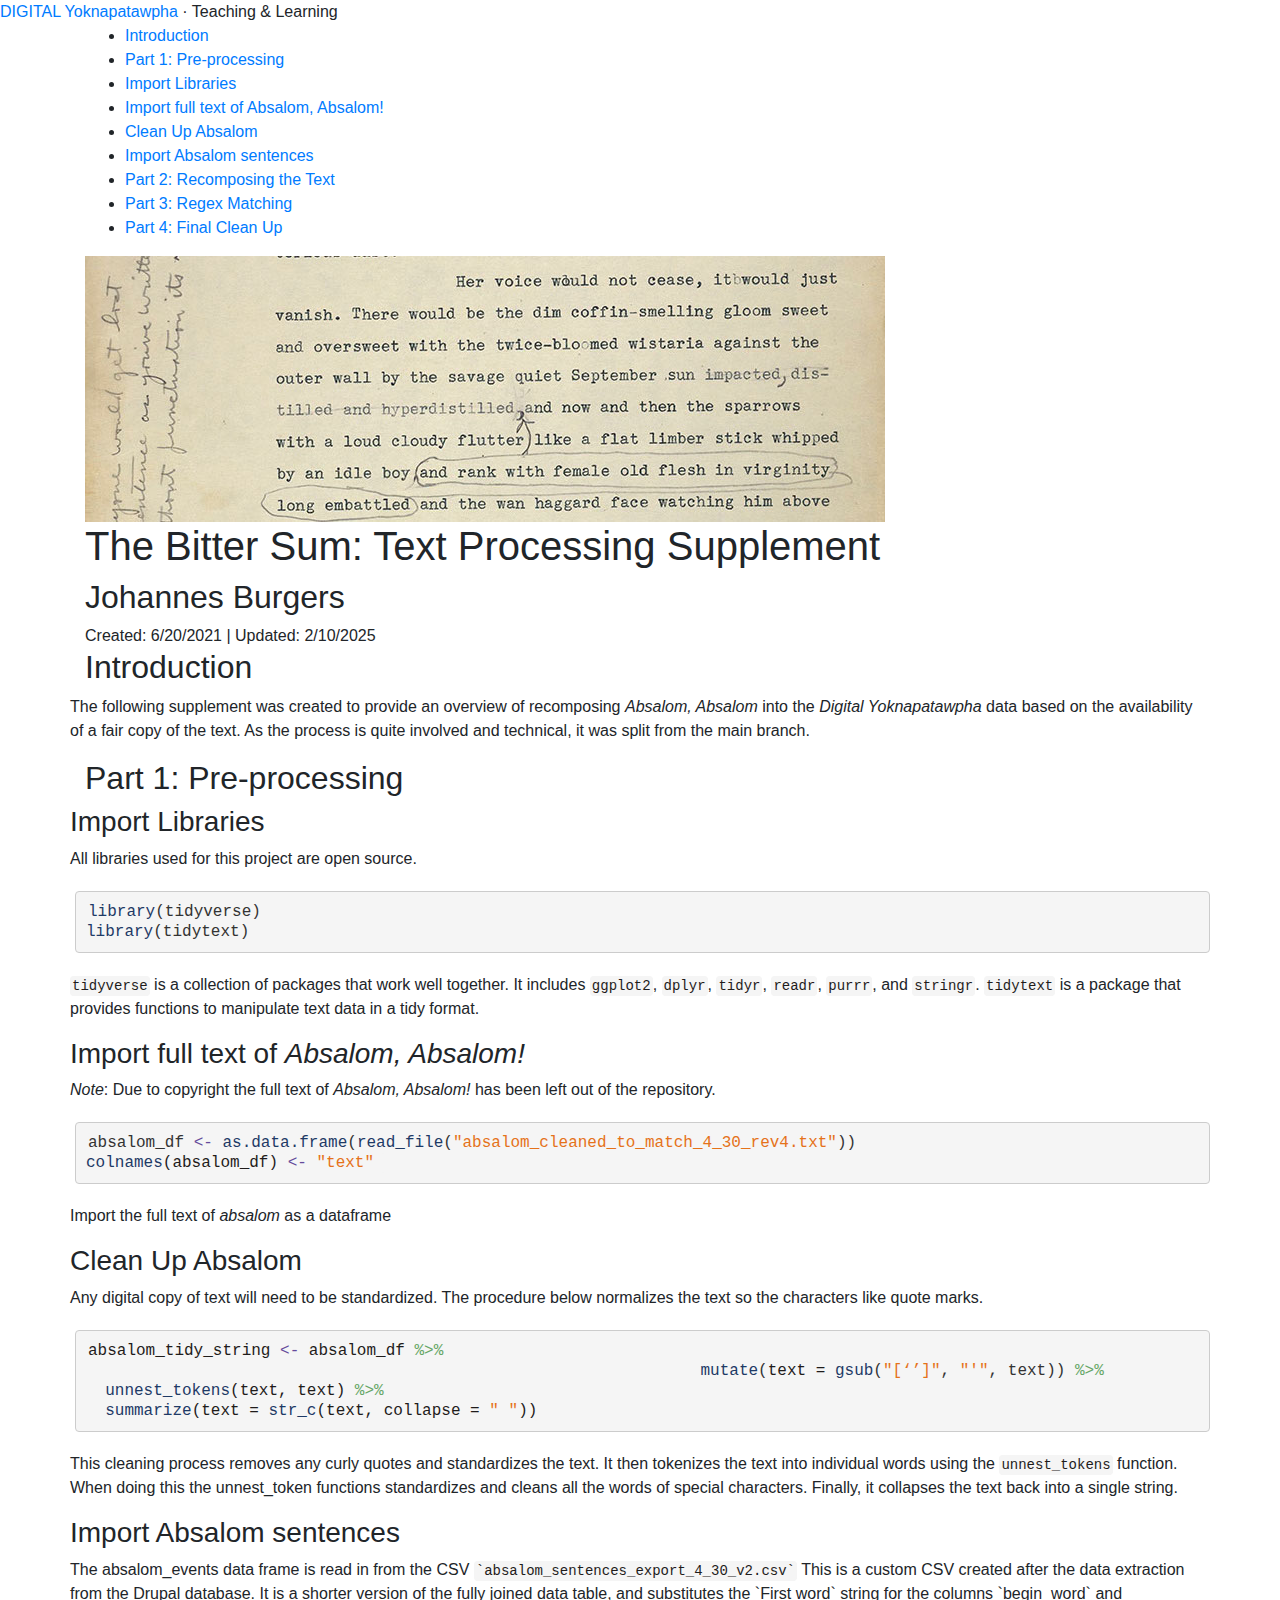
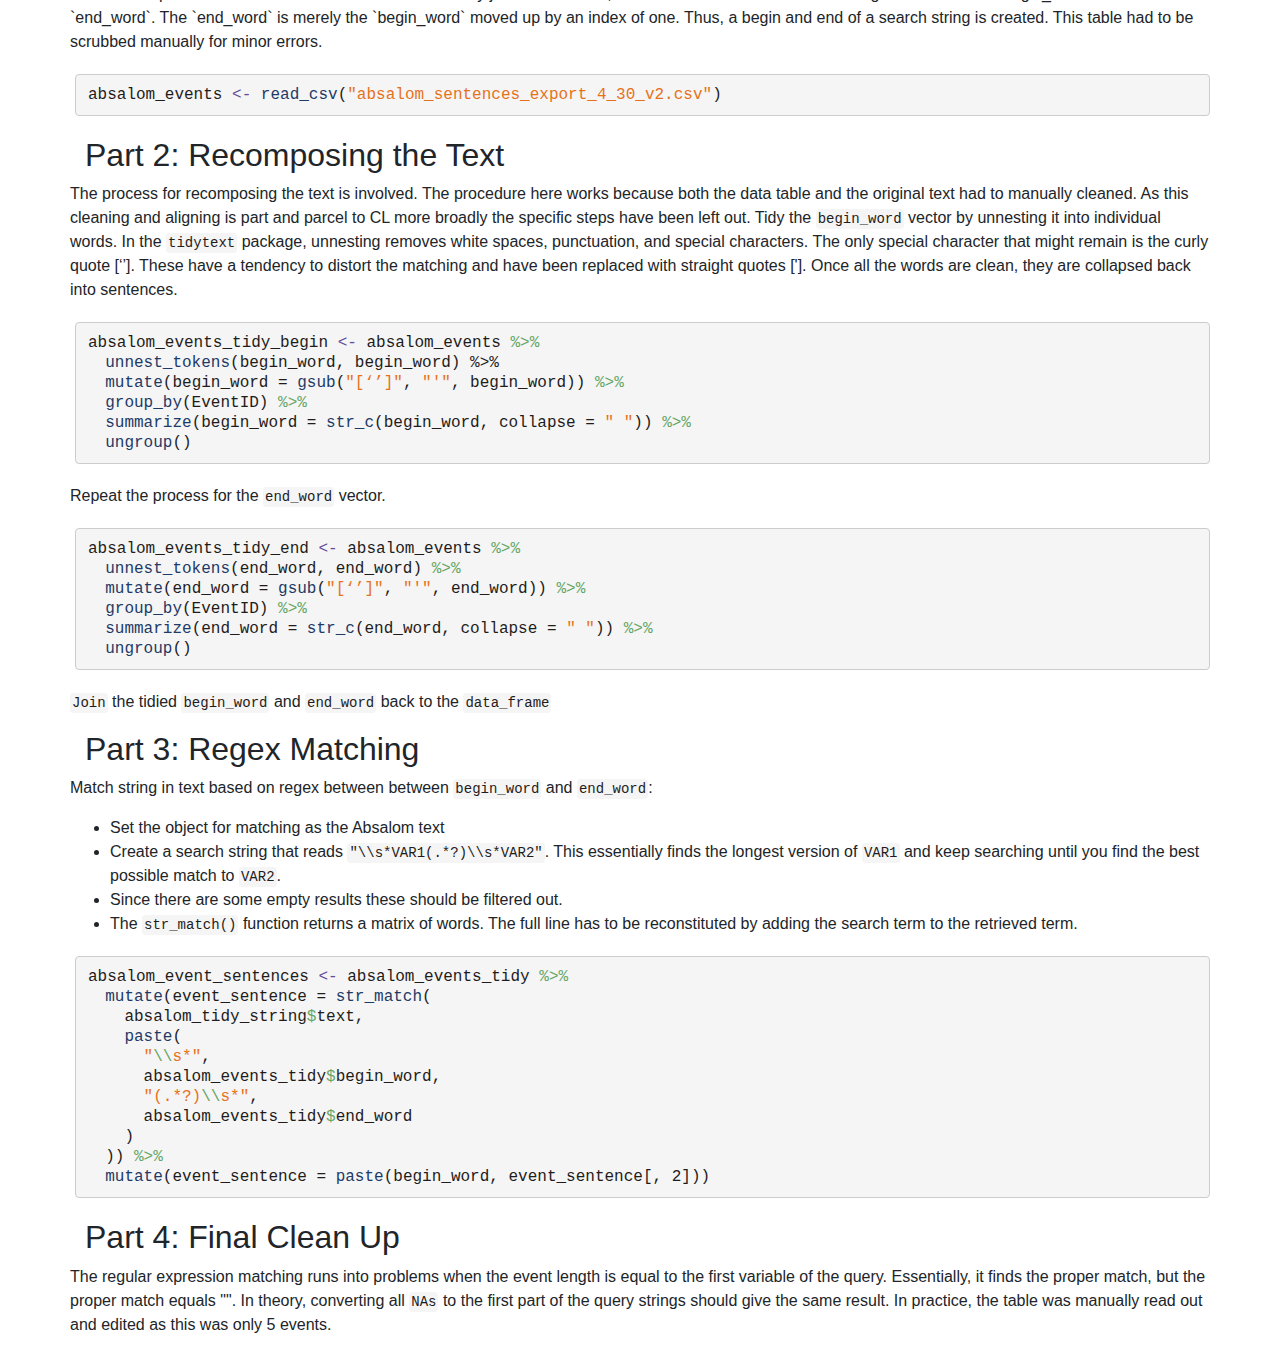
<file: absalom_text_processing_supplement.html>
<!DOCTYPE html>
<html lang="en">

<head>
	<meta charset="UTF-8">
	<meta name="viewport" content="width=device-width, initial-scale=1.0">
	<meta name="author" content="Your Name">
	<title>The Bitter Sum: Text Processing Supplement</title>
	<script src="https://code.jquery.com/jquery-3.6.0.min.js"></script>
	<script src="js/faulkner_chart_styles.js"></script>



	<!-- CSS Imports -->
	<link rel="stylesheet" href="https://maxcdn.bootstrapcdn.com/bootstrap/4.5.2/css/bootstrap.min.css">
	<link rel="stylesheet" href="https://faulkner.iath.virginia.edu/family/family.css">
	<link rel="stylesheet" href="https://faulkner.iath.virginia.edu/learning_modules/css/learning_module.css">


	<style type="text/css">
		pre code {
			white-space: pre-wrap;
		}

		code {
			color: #1f1c1b;
			font-family: Menlo,Monaco,Consolas,"Courier New",monospace;
			background-color: #f5f5f5;
			border: 1px solid #f5f5f5;
			border-radius: 4px;
			padding: 1px;
		}

		pre {
			-webkit-text-size-adjust: 100%;
			-webkit-tap-highlight-color: rgba(0,0,0,0);
			box-sizing: border-box;
			font-family: Menlo,Monaco,Consolas,"Courier New",monospace;
			display: block;
			padding: 10px;
			font-size: 1rem;
			line-height: 1.25;
			color: #333;
			white-space: pre-wrap;
			word-break: break-all;
			word-wrap: break-word;
			background-color: #f5f5f5;
			border: 1px solid #ccc;
			border-radius: 4px;
			overflow: auto;
		}



		div.sourceCode {
			overflow: visible;
			max-width: 100%;
			margin: 20px 0px 20px 5px;
		}


		code span {
			color: #1f1c1b;
		}

			/* Function */
			code span.fu {
				color: #1E3A66; /* Dark Teal */
			}

			/* Operator */
			code span.ot {
				color: #644a9b; /* Deep Blue */
			}

			/* String */
			code span.st {
				color: #E5721A; /* Vibrant Deep Red */
			}

			/* Special Character */
			code span.sc {
				color: #64A664; /* Muted Cyan */
			}

			/* Attribute */
			code span.at {
				color: #1f1c1b; /* Vibrant Deep Red */
			}

			/* Data Value */
			code span.dv {
				color: #1f1c1b; /* Softer Gold-Yellow */
			}
	</style>



</head>


<body>

	<div id="page_header">
		<div id="header_logo"><a class="logo" href="http://faulkner.iath.virginia.edu/"><span class="digital">DIGITAL</span> Yoknapatawpha</a> · Teaching &amp; Learning</div>
		<!--#include virtual="../../family/include_menu-main.php" -->
	</div>
	<div class="container">

		<div class="sidebar">
			<div id="TableOfContents"></div>
		</div>
		<div class="main">

			<div class="banner-container">

				<img src="images/archive_absalom_typescript_p2_banner.jpg" class="banner-img" alt="Banner image for Accounting for Racist Speech in Faulkner's Absalom Absalom'">
				<div class="glance-overlay">
					<div class="glance-title-container">
						<h1 class="glance-title">The Bitter Sum: Text Processing Supplement</h1>
						<h2 class="glance-subtitle"><span>Johannes Burgers</span></h2>
					</div>
					<div class="glance-meta">Created: 6/20/2021 | Updated: 2/10/2025</div>
				</div>
			</div>



			<div class="lesson-section">
				<h2 class="content_sub_title">Introduction</h2>
				<div class="row">
					<div class="column">
						<div class="activity-instructions">
							<p>The following supplement was created to provide an overview of recomposing <em>Absalom, Absalom</em> into the <em>Digital Yoknapatawpha</em> data based on the availability of a fair copy of the text. As the process is quite involved and technical, it was split from the main branch.</p>

						</div>
					</div>
				</div>



			</div>


			<div class="lesson-section">
				<h2 class="content_sub_title">Part 1: Pre-processing</h2>
				<div class="row">
					<div class="column">
						<h3 class="content_sub_title activity-title-blank">Import Libraries</h3>
						<div class="activity-instructions">
							All libraries used for this project are open source.

							<div class="sourceCode">
								<pre class="sourceCode"><code class="sourceCode"><span class="fu">library</span>(tidyverse)
<span class="fu">library</span>(tidytext)</code></pre>
							</div>


							<p>
								<code>tidyverse</code> is a collection of packages that work well together. It includes <code>ggplot2</code>, <code>dplyr</code>, <code>tidyr</code>, <code>readr</code>, <code>purrr</code>, and <code>stringr</code>. <code>tidytext</code> is a package that provides functions to manipulate text data in a tidy format.
							</p>

						</div>

						<h3 class="content_sub_title activity-title-blank">Import full text of <em>Absalom, Absalom!</em></h3>
						<div class="activity-instructions">


							<p>
								<em>Note</em>: Due to copyright the full text of <em>Absalom, Absalom!</em> has been left out of the repository.
							</p>

							<div class="sourceCode">
								<pre><code>absalom_df <span class="ot">&lt;-</span> <span class="fu">as.data.frame</span>(<span class="fu">read_file</span>(<span class="st">&quot;absalom_cleaned_to_match_4_30_rev4.txt&quot;</span>))
<span><span class="fu">colnames</span>(absalom_df) <span class="ot">&lt;-</span> <span class="st">&quot;text&quot;</span> </span></code></pre>
							</div>

							<p> Import the full text of <em>absalom</em> as a dataframe</p>
						</div>


						<h3 class="content_sub_title activity-title-blank">Clean Up Absalom</h3>
						<div class="activity-instructions">
							<p>Any digital copy of text will need to be standardized. The procedure below normalizes the text so the characters like quote marks.</p>

							<div class="sourceCode">
								<pre><code><span>absalom_tidy_string <span class="ot">&lt;-</span> absalom_df <span class="sc">%&gt;%</span></span>
								<span class="fu">mutate</span>(<span class="at">text =</span> <span class="fu">gsub</span>(<span class="st">&quot;[‘’]&quot;</span>, <span class="st">&quot;&#39;&quot;</span>, text)) <span class="sc">%&gt;%</span>
<span>  <span class="fu">unnest_tokens</span>(text, text) <span class="sc">%&gt;%</span></span>
<span>  <span class="fu">summarize</span>(<span class="at">text =</span> <span class="fu">str_c</span>(text, <span class="at">collapse =</span> <span class="st">&quot; &quot;</span>))</span></code></pre>
							</div>
							<p>This cleaning process removes any curly quotes and standardizes the text. It then tokenizes the text into individual words using the <code>unnest_tokens</code> function. When doing this the unnest_token functions standardizes and cleans all the words of special characters. Finally, it collapses the text back into a single string.</p>
						</div>



						<h3 class="content_sub_title content_sub_title activity-title-blank">Import Absalom sentences</h3>
						<div class="activity-instructions">
							<p>
								The absalom_events data frame is read in from the CSV <code>`absalom_sentences_export_4_30_v2.csv`</code> This is a custom CSV created after the data extraction from the Drupal database. It is a shorter version of the fully joined data table, and substitutes the `First word` string for the columns `begin_word` and `end_word`. The `end_word` is merely the `begin_word` moved up by an index of one. Thus, a begin and end of a search string is created. This table had to be scrubbed manually for minor errors.
							</p>
							<div class="sourceCode"><pre><code><span>absalom_events <span class="ot">&lt;-</span> <span class="fu">read_csv</span>(<span class="st">&quot;absalom_sentences_export_4_30_v2.csv&quot;</span>)</span></code></pre></div>
						</div>

					</div>
				</div>
			</div>


			<div class="lesson-section">
				<h2 class="content_sub_title">Part 2: Recomposing the Text</h2>
				<div class="row">
					<div class="column">
						<div class="activity-instructions">
							<p>
								The process for recomposing the text is involved. The procedure here works because both the data table and the original text had to manually cleaned. As this cleaning and aligning is part and parcel to CL more broadly the specific steps have been left out. Tidy the <code>begin_word</code> vector by unnesting it into individual words. In the <code>tidytext</code> package, unnesting removes white spaces, punctuation, and special characters. The only special character that might remain is the curly quote [‘’]. These have a tendency to distort the matching and have been replaced with straight quotes [']. Once all the words are clean, they are collapsed back into sentences.
							</p>
							<div class="sourceCode">
								<pre><code><span>absalom_events_tidy_begin <span class="ot">&lt;-</span> absalom_events <span class="sc">%&gt;%</span></span>
<span>  <span class="fu">unnest_tokens</span>(begin_word, begin_word) <span>%&gt;%</span></span>
<span>  <span class="fu">mutate</span>(<span class="at">begin_word =</span> <span class="fu">gsub</span>(<span class="st">&quot;[‘’]&quot;</span>, <span class="st">&quot;&#39;&quot;</span>, begin_word)) <span class="sc">%&gt;%</span></span>
<span>  <span class="fu">group_by</span>(EventID) <span class="sc">%&gt;%</span></span>
<span>  <span class="fu">summarize</span>(<span class="at">begin_word =</span> <span class="fu">str_c</span>(begin_word, <span class="at">collapse =</span> <span class="st">&quot; &quot;</span>)) <span class="sc">%&gt;%</span></span>
<span>  <span class="fu">ungroup</span>()</span></code></pre>
							</div>

							<p>Repeat the process for the <code>end_word</code> vector.</p>

							<div class="sourceCode">
								<pre><code><span>absalom_events_tidy_end <span class="ot">&lt;-</span> absalom_events <span class="sc">%&gt;%</span></span>
<span>  <span class="fu">unnest_tokens</span>(end_word, end_word) <span class="sc">%&gt;%</span></span>
<span>  <span class="fu">mutate</span>(<span class="at">end_word =</span> <span class="fu">gsub</span>(<span class="st">&quot;[‘’]&quot;</span>, <span class="st">&quot;&#39;&quot;</span>, end_word)) <span class="sc">%&gt;%</span></span>
<span>  <span class="fu">group_by</span>(EventID) <span class="sc">%&gt;%</span></span>
<span>  <span class="fu">summarize</span>(<span class="at">end_word =</span> <span class="fu">str_c</span>(end_word, <span class="at">collapse =</span> <span class="st">&quot; &quot;</span>)) <span class="sc">%&gt;%</span></span>
<span>  <span class="fu">ungroup</span>()</span></code></pre>
							</div>

							<p><code>Join</code> the tidied <code>begin_word</code> and <code>end_word</code> back to the <code>data_frame</code></p>


						</div>
					</div>
				</div>
			</div>
			<div class="lesson-section">
				<h2 class="content_sub_title">Part 3: Regex Matching</h2>
				<div class="row">
					<div class="column">
						<div class="activity-instructions">

							<p>Match string in text based on regex between between <code>begin_word</code> and <code>end_word</code>:</p>
							<ul>
								<li>Set the object for matching as the Absalom text</li>
								<li>Create a search string that reads <code>&quot;\\s*VAR1(.*?)\\s*VAR2&quot;</code>. This essentially finds the longest version of <code>VAR1</code> and keep searching until you find the best possible match to <code>VAR2</code>.</li>
								<li>Since there are some empty results these should be filtered out.</li>
								<li>The <code>str_match()</code> function returns a matrix of words. The full line has to be reconstituted by adding the search term to the retrieved term.</li>
							</ul>
							<div class="sourceCode">
								<pre><code><span>absalom_event_sentences <span class="ot">&lt;-</span> absalom_events_tidy <span class="sc">%&gt;%</span></span>
<span>  <span class="fu">mutate</span>(<span class="at">event_sentence =</span> <span class="fu">str_match</span>(</span>
<span>    absalom_tidy_string<span class="sc">$</span>text,</span>
<span>    <span class="fu">paste</span>(</span>
<span>      <span class="st">&quot;</span><span class="sc">\\</span><span class="st">s*&quot;</span>,</span>
<span>      absalom_events_tidy<span class="sc">$</span>begin_word,</span>
<span>      <span class="st">&quot;(.*?)</span><span class="sc">\\</span><span class="st">s*&quot;</span>,</span>
<span>      absalom_events_tidy<span class="sc">$</span>end_word</span>
<span>    )</span>
<span>  )) <span class="sc">%&gt;%</span></span>
<span>  <span class="fu">mutate</span>(<span class="at">event_sentence =</span> <span class="fu">paste</span>(begin_word, event_sentence[, <span class="dv">2</span>]))</span></code></pre>
							</div>
						</div>
					</div>
				</div>
			</div>
			<div class="lesson-section">
				<h2 class="content_sub_title">Part 4: Final Clean Up</h2>
				<div class="row">
					<div class="column">
						<div class="activity-instructions">

							<p>The regular expression matching runs into problems when the event length is equal to the first variable of the query. Essentially, it finds the proper match, but the proper match equals &quot;&quot;. In theory, converting all <code>NAs</code> to the first part of the query strings should give the same result. In practice, the table was manually read out and edited as this was only 5 events.</p>
						</div>
					</div>
				</div>
			</div>

		</div>
	</div>


	<script>



		function loadTOC() {
			const headings = $(".lesson-section h2, .lesson-section h3");

			const tocHtml = [];
			headings.each((i, current) => {

				const tagName = current.tagName.toLowerCase();
				const title = current.textContent;
				const anchorName = `tocheading${i}`;

				current.id = anchorName;

				if (tagName === "h2" || tagName === "h3") {
					tocHtml.push(`<li class='toc-${tagName}'><a href='#${anchorName}'>${title}</a></li>`);
				}
			});

			// assuming you already have an element in your HTML with id "toc-container"
			$("#TableOfContents").html(`<ul class="toc-list">${tocHtml.join("")}</ul>`);
		}

		$(document).ready(function () {
			loadTOC();
		});

	</script>

	<!--#include virtual="../../family/include_footer.php" -->
</body>

</html>
</file>
